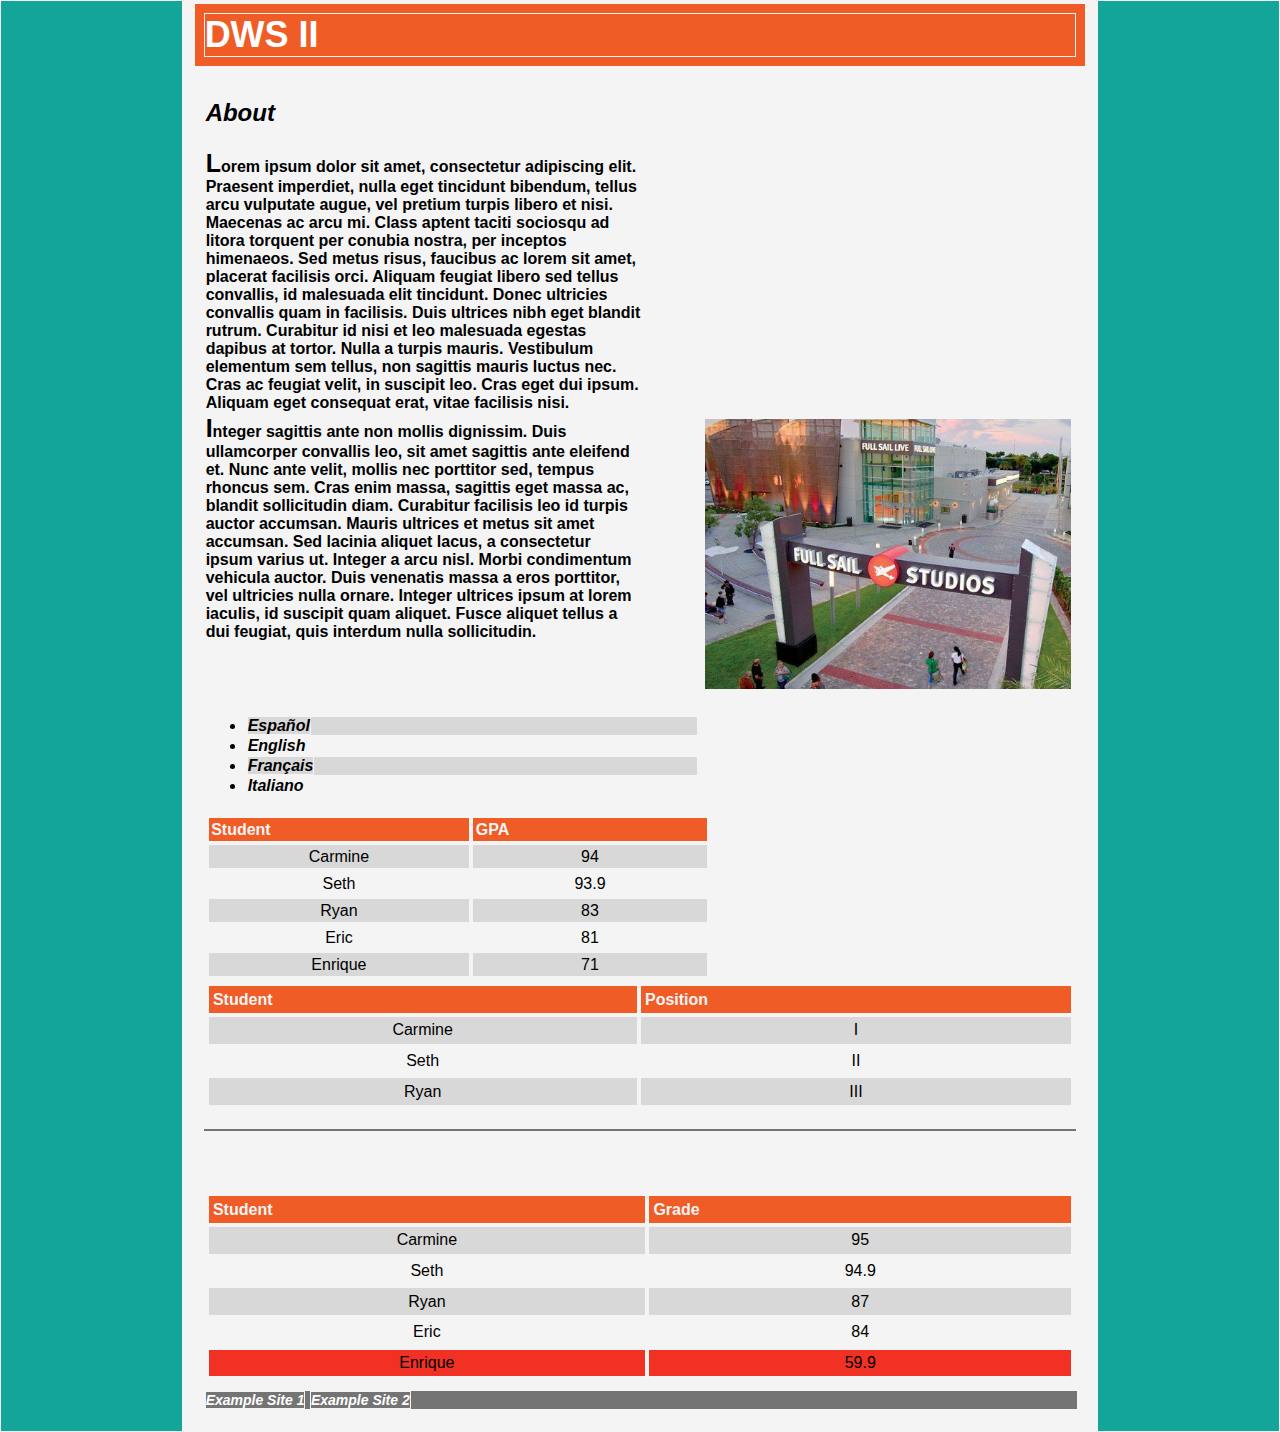
<file: b1_dibello_enrique/index.html>
<!DOCTYPE html>
<html xmlns="http://www.w3.org/1999/xhtml">
<head>
<meta http-equiv="Content-Type" content="text/html; charset=UTF-8" />
<link href="css/style.css" type="text/css" rel="stylesheet" />
<title>DWSII</title>
</head>

<body>
	<div id="wrapper">
        <header>
	        <h1>DWS II</h1>
        </header>
    <div id="wrapper_padding">    
        <!-- ABOUT -->
        <section id="about">
            <h2>About</h2>
            <p>Lorem ipsum dolor sit amet, consectetur adipiscing elit. Praesent imperdiet, nulla eget tincidunt bibendum, tellus arcu vulputate augue, vel pretium turpis libero et nisi. Maecenas ac arcu mi. Class aptent taciti sociosqu ad litora torquent per conubia nostra, per inceptos himenaeos. Sed metus risus, faucibus ac lorem sit amet, placerat facilisis orci. Aliquam feugiat libero sed tellus convallis, id malesuada elit tincidunt. Donec ultricies convallis quam in facilisis. Duis ultrices nibh eget blandit rutrum. Curabitur id nisi et leo malesuada egestas dapibus at tortor. Nulla a turpis mauris. Vestibulum elementum sem tellus, non sagittis mauris luctus nec. Cras ac feugiat velit, in suscipit leo. Cras eget dui ipsum. Aliquam eget consequat erat, vitae facilisis nisi.</p>  	
            <p>Integer sagittis ante non mollis dignissim. Duis ullamcorper convallis leo, sit amet sagittis ante eleifend et. Nunc ante velit, mollis nec porttitor sed, tempus rhoncus sem. Cras enim massa, sagittis eget massa ac, blandit sollicitudin diam. Curabitur facilisis leo id turpis auctor accumsan. Mauris ultrices et metus sit amet accumsan. Sed lacinia aliquet lacus, a consectetur ipsum varius ut. Integer a arcu nisl. Morbi condimentum vehicula auctor. Duis venenatis massa a eros porttitor, vel ultricies nulla ornare. Integer ultrices ipsum at lorem iaculis, id suscipit quam aliquet. Fusce aliquet tellus a dui feugiat, quis interdum nulla sollicitudin.</p>
            <div id="header_image">
                <img src="images/campus.jpg" alt="Header image"/>
            </div>
        </section>
        
        <section id="languages">
     	   	<ul>
     	   		<li><span lang="es">Español</span></li>
        		<li><span lang="en-us">English</span></li>
        		<li><span lang="fr">Français</span></li>
        		<li><span lang="it">Italiano<span></li>
        	</ul>
        </section>
        
        <!-- Students n' GPA -->
        <section class="table_float">
        	<table>
        		<tr>
        			<th>Student</th>	<th>GPA</th>
        		</tr>
        		<tr>
        			<td>Carmine</td>	<td>94</td>	
        		</tr>
        		<tr>
        			<td>Seth</td>	<td>93.9</td>
        		</tr>
        		<tr>
        			<td>Ryan</td>	<td>83</td>
        		</tr>
        		<tr>
        			<td>Eric</td>	<td>81</td>
        		</tr>
        		<tr>
        			<td>Enrique</td>	<td>71</td>
        		</tr>
        	</table>
        </section>
        
        <!-- Best Students -->
        <section id="table_float">
        	<table>
        		<tr>
        			<th>Student</th>	<th>Position</th>
        		</tr>
        		<tr>
        			<td>Carmine</td>	<td>I</td>
        		</tr>
        		<tr>
        			<td>Seth</td>	<td>II</td>
        		</tr>
        		<tr>
        			<td>Ryan</td>	<td>III</td>
        		</tr>
        	</table>
        </section>
        
        <!-- Line made by the use of a psudo-class -->
        <h3></h3>
        
        <!-- Students n' Grades -->
        <section id="third_table">
          <h2></h2>
            <table>
                <tr>
                    <th>Student</th>	<th>Grade</th>
                </tr>
                <tr>
                    <td>Carmine</td>	<td>95</td>	
                </tr>
                <tr>
                    <td>Seth</td>	<td>94.9</td>	
                </tr>
                <tr>
                    <td>Ryan</td>	<td>87</td>	
                </tr>
                <tr>
                    <td>Eric</td>	<td>84</td>	
                </tr>
                <tr>
                    <td>Enrique</td>	<td>59.9</td>	
                </tr>
            </table>
        </section>
        
        <footer>
        	<a href="http://www.example1.com" title="example 1">Example Site 1</a>
        	<a href="http://www.example2.com" title="example 2">Example Site 2</a>
        </footer>
        
        </div>
	</div>
</body>
</html>
</file>
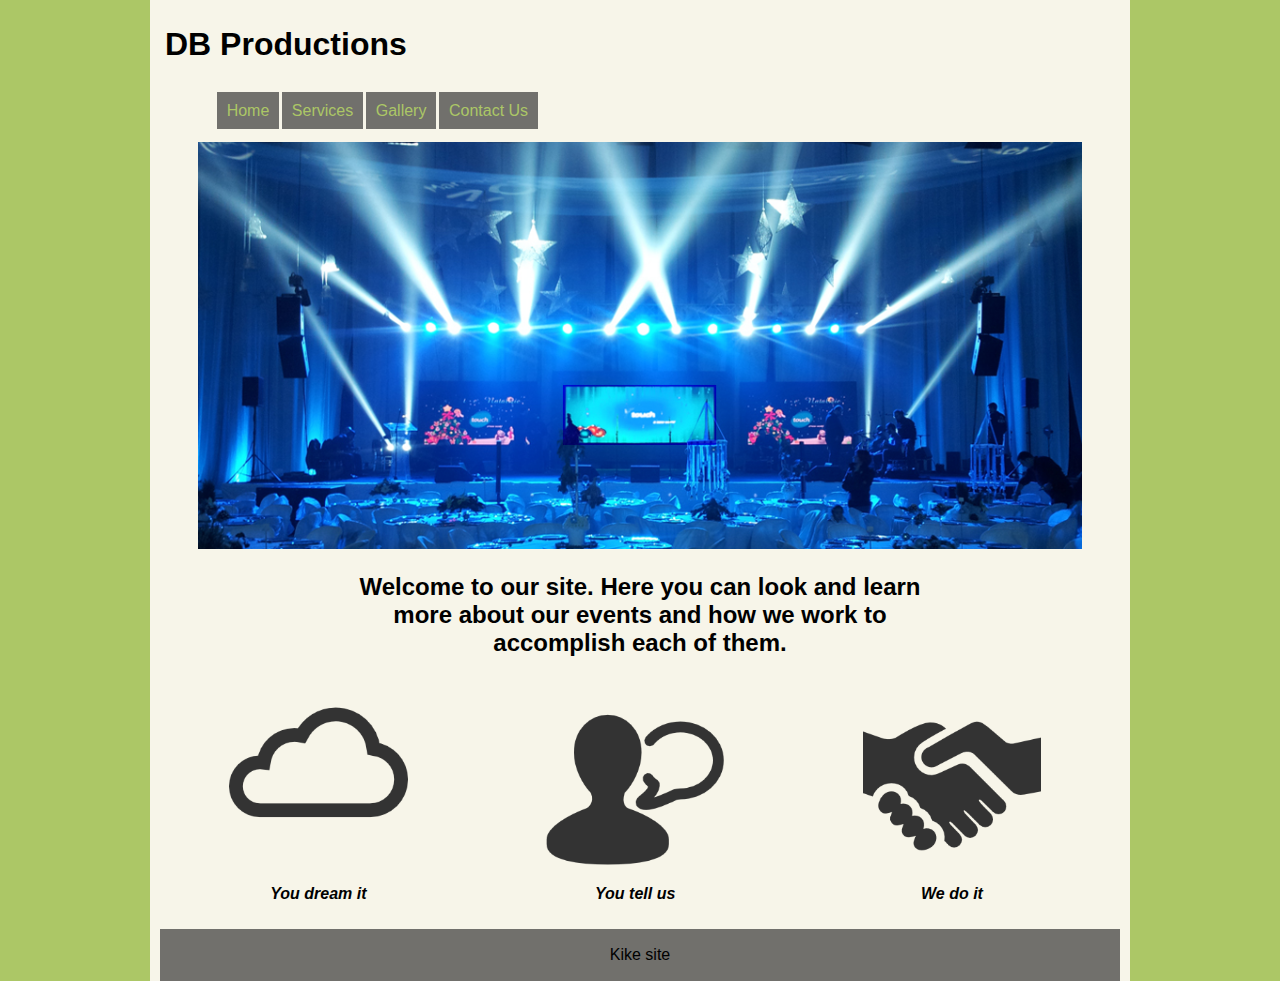
<file: b2_dibello_enrique/index.html>
<!DOCTYPE html>

<!-- https://www.iconfinder.com/search/?q=iconset%3Awindows-8-metro-style -->
<html lang="en">
<head>
	<meta charset="utf-8">
	<meta name="viewport" content="width=device-width, initial-scale=1, maximun-scale=1">
	<link href="css/style.css" type="text/css" rel="stylesheet">
	<title>DB Productions</title>
</head>
<body>
	<div id="wrapper">
<!--====================== HEADER ======================--> 
		<header>
			<h1 id="logo">DB Productions</h1>
			<!--<img src="images/logo.png" alt="DB Productions" id="main_logo">-->
		</header>
		<nav>
			<ul>
				<li><a href="#">Home</a></li>
				<li><a href="#">Services</a></li>
				<li><a href="#">Gallery</a></li>
				<li><a href="#">Contact Us</a></li>
			</ul>
		</nav>
		<div id="main_image">
			<img src="images/006.png" alt="banner image">
		</div>	
<!--====================== ABOUT ======================--> 
		<section id="About">
			<div id="about_text">
				<h2>Welcome to our site. Here you can look and learn more about our events and how we work to accomplish each of them.</h2>
			</div>
			<div id="steps">	
				<div id="step1">
					<img src="images/003.png">
					<p>You dream it</p>
				</div>
				<div id="step2">
					<img src="images/004.png">
					<p>You tell us</p>
				</div>
				<div id="step3">
					<img src="images/002.png">
					<p>We do it</p>
				</div>
			</div>	
		</section>
	
<!--====================== FOOTER ======================-->	
		<footer>
			<p>Kike site</p>
		</footer>
	</div> <!-- end wrapper -->	
</body>
</html>
</file>
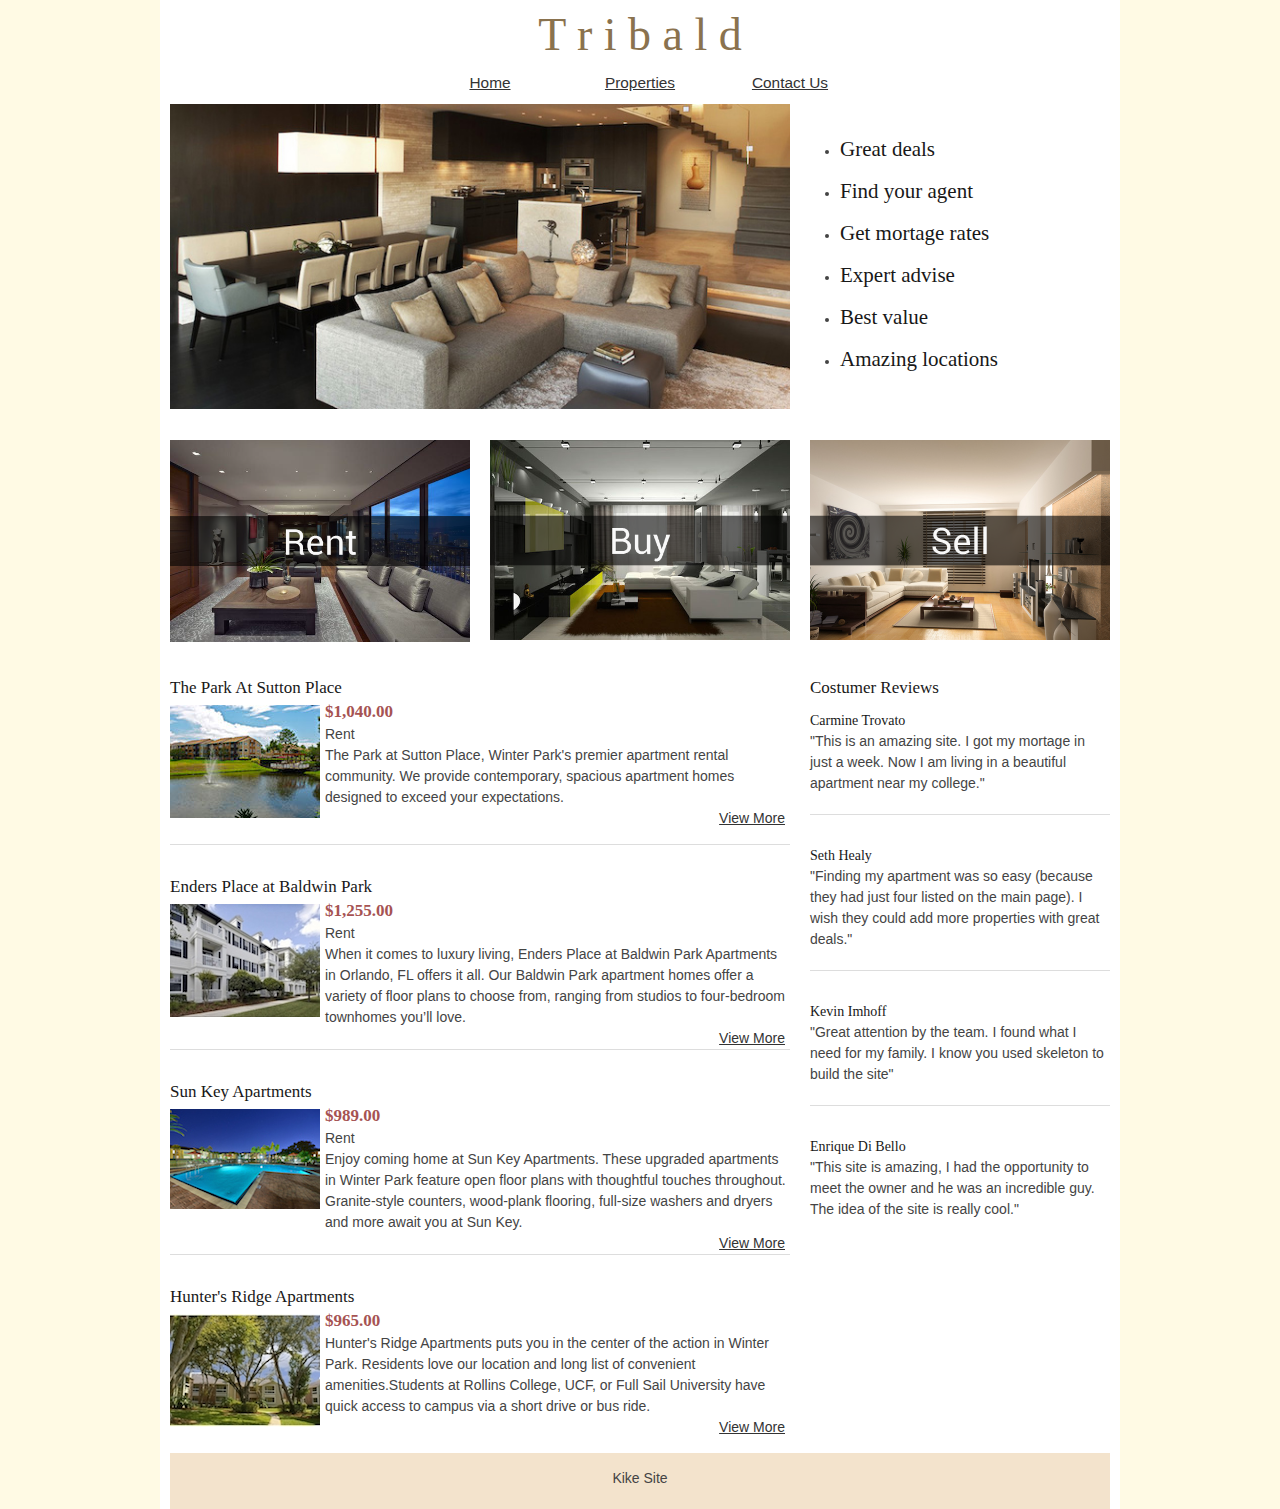
<file: b3_dibello_enrique/index.html>
<!DOCTYPE html>
<!--[if lt IE 7 ]><html class="ie ie6" lang="en"> <![endif]-->
<!--[if IE 7 ]><html class="ie ie7" lang="en"> <![endif]-->
<!--[if IE 8 ]><html class="ie ie8" lang="en"> <![endif]-->
<!--[if (gte IE 9)|!(IE)]><!--><html lang="en"> <!--<![endif]-->
<head>

	<!-- Basic Page Needs
  ================================================== -->
	<meta charset="utf-8">
	<title>Tribald - Real State</title>
	<meta name="description" content="Real State, Rental, Sell">
	<meta name="author" content="Enrique Di Bello V.">

	<!-- Mobile Specific Metas
  ================================================== -->
	<meta name="viewport" content="width=device-width, initial-scale=1, maximum-scale=1">

	<!-- CSS
  ================================================== -->
	<link rel="stylesheet" href="stylesheets/base.css">
	<link rel="stylesheet" href="stylesheets/skeleton.css">
	<link rel="stylesheet" href="stylesheets/layout.css">

	<!--[if lt IE 9]>
		<script src="http://html5shim.googlecode.com/svn/trunk/html5.js"></script>
	<![endif]-->

	<!-- Favicons
	================================================== -->
	<link rel="shortcut icon" href="images/favicon.ico">
	<link rel="apple-touch-icon" href="images/apple-touch-icon.png">
	<link rel="apple-touch-icon" sizes="72x72" href="images/apple-touch-icon-72x72.png">
	<link rel="apple-touch-icon" sizes="114x114" href="images/apple-touch-icon-114x114.png">

</head>
<body>



	<!-- Primary Page Layout
	================================================== -->

	<!-- Delete everything in this .container and get started on your own site! -->

	<div class="container main_background">
		<!-- HEADER 
		================================================== -->
		<!-- Logo -->
		<header class="sixteen columns">
			<a href="#" style="text-decoration:none;"><h1 class="header_text_style">T r i b a l d</h1></a>
		</header>

		<!-- Navigation Bar -->
		<nav>
			<ul>
				<li><a href="#">Home</a></li>
				<li><a href="#">Properties</a></li>
				<li><a href="#">Contact Us</a></li>
			</ul>
		</nav>

		<!-- Header Image -->
		<img src="images/004.png" alt="Main Image" class="two-thirds column">
		<aside class="one-third column">
			<ul class="disc mobile_hide title_aside">
				<li><h4>Great deals</h4></li>
				<li><h4>Find your agent</h4></li>
				<li><h4>Get mortage rates</h4></li>
				<li><h4>Expert advise</h4></li>
				<li><h4>Best value</h4></li>
				<li><h4>Amazing locations</h4></li>	
			</ul>	
		</aside>

		<!-- Break (I had to use it, what else can be done?) -->
		<hr style="visibility:hidden;" />

		<!-- MAIN CONTENT (Three Stack)
		================================================== -->
		<!-- Link Images (Rent, Buy, Sell) -->	
		<div class="one-third column">
			<a href="#"><img src="images/001.png" alt="Rent" class="scale-with-grid"></a>
		</div>
		<div class="one-third column">
			<a href="#"><img src="images/002.png" alt="Buy"  class="scale-with-grid"></a>
		</div>
		<div class="one-third column">
			<a href="#"><img src="images/003.png" alt="Sell"  class="scale-with-grid"></a>
		</div>

		<!-- CONTENT
		================================================== -->	
		<!-- Featured Properties -->	
		<div class="two-thirds column" style="margin-top: 20px;">
			<article>
				<h5>The Park At Sutton Place</h5>
				<a href="#" class="article_img_float"><img src="images/sutton.png" alt="The Park At Sutton Place"></a>
				<h5 class="property_price">$1,040.00</h5>
				<p>Rent</p>
				<p>The Park at Sutton Place, Winter Park's premier apartment rental community. We provide contemporary, spacious apartment homes designed to exceed your expectations.</p>
				<a href="#">View More</a>
			</article>	
			<hr />
			<article>
				<h5>Enders Place at Baldwin Park</h5>
				<a href="#" class="article_img_float"><img src="images/baldwin.png" alt="Enders Place at Baldwin Park"></a>
				<h5 class="property_price">$1,255.00</h5>
				<p>Rent</p>
				<p>When it comes to luxury living, Enders Place at Baldwin Park Apartments in Orlando,
				FL offers it all. Our Baldwin Park apartment homes offer a variety of floor plans to choose from, ranging from studios to four-bedroom townhomes you’ll love. </p>
				<a href="#">View More</a>
			</article>
			<hr />
			<article>
				<h5>Sun Key Apartments</h5>
				<a href="#" class="article_img_float"><img src="images/sunkey.png" alt="Sun Key Apartments"></a>
				<h5 class="property_price">$989.00</h5>
				<p>Rent</p>
				<p>Enjoy coming home at Sun Key Apartments. These upgraded apartments in Winter Park feature open floor plans with thoughtful touches throughout. Granite-style counters, wood-plank flooring, full-size washers and dryers and more await you at Sun Key.</p>
				<a href="#">View More</a>
			</article>	
			<hr />
			<article>
				<h5>Hunter's Ridge Apartments</h5>
				<a href="#" class="article_img_float"><img src="images/huntersridge.png" alt="Hunter's Ridge Apartments"></a>
				<h5 class="property_price">$965.00</h5>
				<p>Hunter's Ridge Apartments puts you in the center of the action in Winter Park. Residents love our location and long list of convenient amenities.Students at Rollins College, UCF, or Full Sail University have quick access to campus via a short drive or bus ride.</p>
				<a href="#">View More</a>
			</article>	
		</div>

		<!-- Costumer Reviews -->
		<div class="mobile_hide">
		<aside class="one-third column" style="margin-top: 20px">
			<h5 class="add-bottom10">Costumer Reviews</h5>
			<h6>Carmine Trovato</h6>
			<p>"This is an amazing site. I got my mortage in just a week. Now I am living in a beautiful apartment near my college."</p>
			<hr />
			<h6>Seth Healy</h6>
			<p>"Finding my apartment was so easy (because they had just four listed on the main page). I wish they could add more properties with great deals."</p>
			<hr />
			<h6>Kevin Imhoff</h6>
			<p>"Great attention by the team. I found what I need for my family. I know you used skeleton to build the site"</p>
			<hr />
			<h6>Enrique Di Bello</h6>
			<p>"This site is amazing, I had the opportunity to meet the owner and he was an incredible guy. The idea of the site is really cool."</p>
		</aside>
		</div>

		<!-- FOOTER 
		================================================== -->
		<footer class="sixteen columns">
			<p>Kike Site</p>
		</footer>		
	</div><!-- container -->


<!-- End Document
================================================== -->
</body>
</html>
</file>
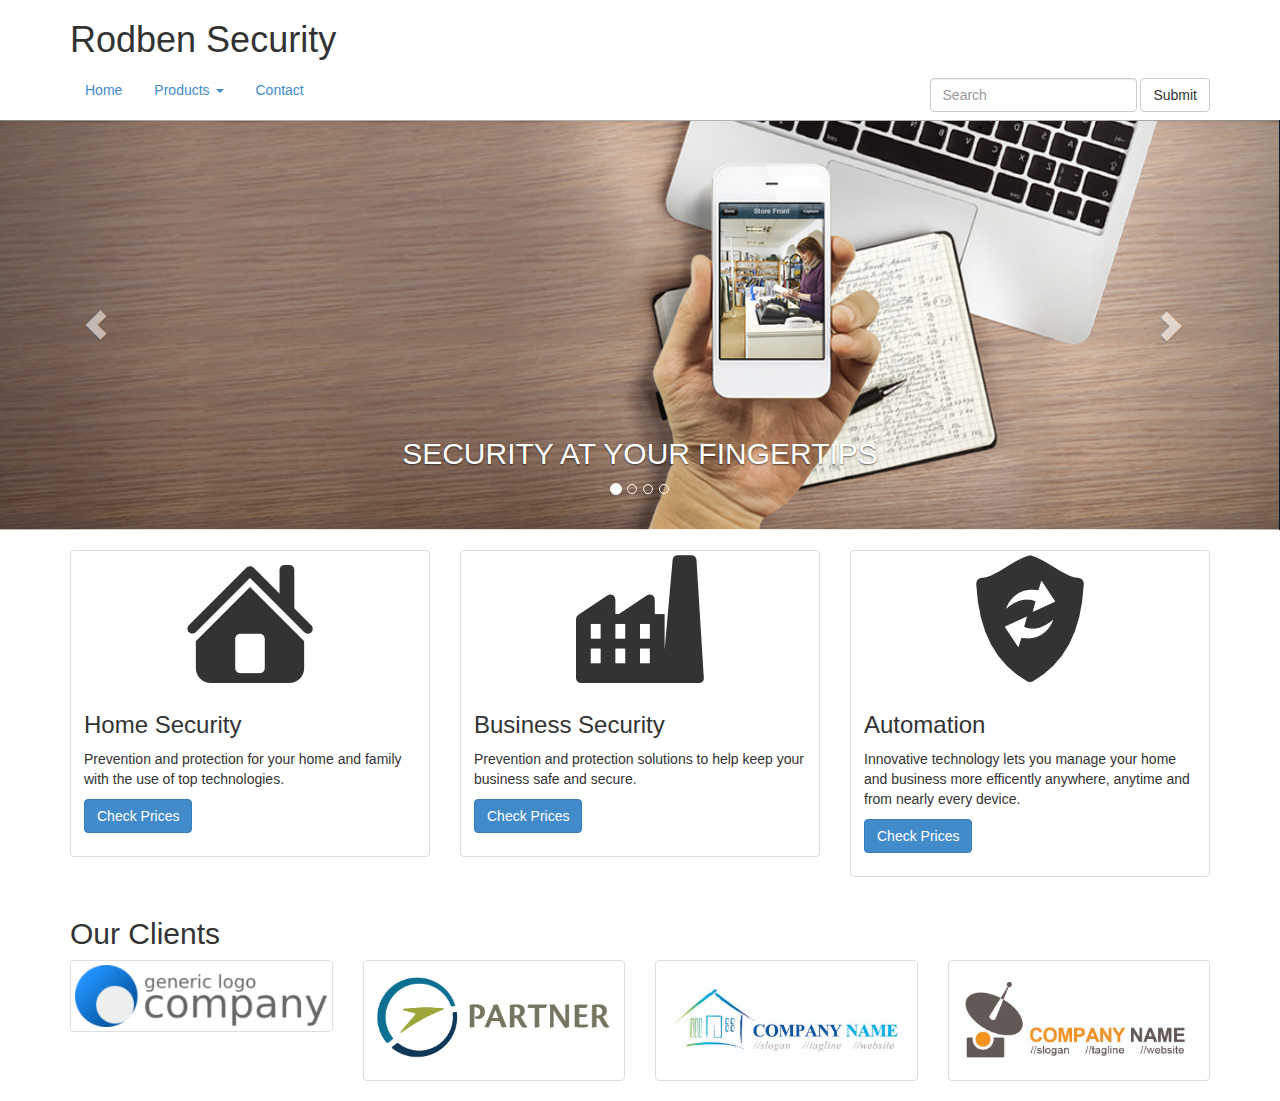
<file: b4_dibello_enrique/index.html>
<!DOCTYPE html>
<html lang="en">
  <head>
    <meta charset="utf-8">
    <meta http-equiv="X-UA-Compatible" content="IE=edge">
    <meta name="viewport" content="width=device-width, initial-scale=1">
    <title>Template</title>

    <!-- Bootstrap -->
    <link href="css/bootstrap.min.css" rel="stylesheet">
    <link rel="stylesheet" type="text/css" href="css/custom.css">
    <!-- HTML5 Shim and Respond.js IE8 support of HTML5 elements and media queries -->
    <!-- WARNING: Respond.js doesn't work if you view the page via file:// -->
    <!--[if lt IE 9]>
      <script src="https://oss.maxcdn.com/libs/html5shiv/3.7.0/html5shiv.js"></script>
      <script src="https://oss.maxcdn.com/libs/respond.js/1.4.2/respond.min.js"></script>
    <![endif]-->
  </head>

  <body>
    <div class="container">

<!-- HEADDER
  ================================================== -->      
<!-- Header Logo -->
      <header>
        <h1>Rodben Security</h1>
      </header>

<!-- Nav -->
      <nav>
        <ul class="nav nav-pills">
          <li><a href="#">Home</a></li>
          <li class="dropdown">
            <a class="dropdown-toggle" data-toggle="dropdown" href="#">
            Products <span class="caret"></span>
            </a>
            <ul class="dropdown-menu">
              <li><a href="#">Home Security</a></li>
              <li><a href="#">Business Security</a></li>
              <li><a href="#">Automation</a></li>
            </ul>
          </li>
          <li><a href="#">Contact</a></li>
          <form class="navbar-form navbar-right" role="search">
            <div class="form-group">
              <input type="text" class="form-control" placeholder="Search">
            </div>
          <button type="submit" class="btn btn-default">Submit</button>
        </form>
        </ul>
      </nav>
    </div>
<!-- Carousel Images -->
        <div id="carousel-example-generic" class="carousel slide" data-ride="carousel">
        <!-- Indicators -->
        <ol class="carousel-indicators">
          <li data-target="#carousel-example-generic" data-slide-to="0" class="active"></li>
          <li data-target="#carousel-example-generic" data-slide-to="1"></li>
          <li data-target="#carousel-example-generic" data-slide-to="2"></li>
          <li data-target="#carousel-example-generic" data-slide-to="3"></li>
        </ol>

        <!-- Wrapper for slides -->
        <div class="carousel-inner">
          <div class="item active">
            <img src="images/001.png" alt="...">
            <div class="carousel-caption">
              <h2>SECURITY AT YOUR FINGERTIPS</h2>
            </div>
          </div>

          <div class="item">
            <img src="images/002.png" alt="...">
            <div class="carousel-caption">
              <h2>CHECK YOUR BUSINESS FROM ANYWHERE</h2>
            </div>
          </div>

          <div class="item">
            <img src="images/001.png" alt="...">
            <div class="carousel-caption">
              <h2>SECURITY AT YOUR FINGERTIPS</h2>
            </div>
          </div>

          <div class="item">
            <img src="images/002.png" alt="...">
            <div class="carousel-caption">
              <h2>CHECK YOUR BUSINESS FROM ANYWHERE</h2>
            </div>
          </div>
        </div>

        <!-- Controls -->
        <a class="left carousel-control" href="#carousel-example-generic" data-slide="prev">
          <span class="glyphicon glyphicon-chevron-left"></span>
        </a>
        <a class="right carousel-control" href="#carousel-example-generic" data-slide="next">
          <span class="glyphicon glyphicon-chevron-right"></span>
        </a>
      </div>

<!-- Tree Stack Images (home bussiness automation)
  ================================================== -->      
    <div class="container" style="margin-top: 20px">
      <div class="row">
        <div class="col-sm-6 col-md-4">
          <div class="thumbnail">
            <img src="images/home.png" alt="Home Security">
            <div class="caption">
              <h3>Home Security</h3>
              <p>Prevention and protection for your home and family with the use of top technologies.</p>
              <p><a href="#" class="btn btn-primary" role="button">Check Prices</a></p>
            </div>
          </div>
        </div>

        <div class="col-sm-6 col-md-4">
          <div class="thumbnail">
            <img src="images/factory.png" alt="Business Security">
            <div class="caption">
              <h3>Business Security</h3>
              <p>Prevention and protection solutions to help keep your business safe and secure.</p>
              <p><a href="#" class="btn btn-primary" role="button">Check Prices</a></p>
            </div>
          </div>
        </div>

        <div class="col-sm-6 col-md-4">
          <div class="thumbnail">
            <img src="images/shield.png" alt="Automation">
            <div class="caption">
              <h3>Automation</h3>
              <p>Innovative technology lets you manage your home and business more efficently anywhere, anytime and from nearly every device.</p>
              <p><a href="#" class="btn btn-primary" role="button">Check Prices</a></p>
            </div>
          </div>
        </div>
      </div>   

<!-- Clients
  ================================================== -->
      <div class="center">
      <h2>Our Clients</h2>
      </div>

      <div class="row">
        <div class="col-xs-6 col-md-3">
          <div class="thumbnail">
            <img src="images/company1.png" alt="Company 1">
          </div>  
        </div>

        <div class="col-xs-6 col-md-3">
          <div class="thumbnail">
            <img src="images/company2.png" alt="Company 2">
          </div>
        </div>

        <div class="col-xs-6 col-md-3">
          <div class="thumbnail">
            <img src="images/company3.png" alt="Company 3">
          </div>  
        </div>

        <div class="col-xs-6 col-md-3">
          <div class="thumbnail">
            <img src="images/company4.png" alt="Company 4">
          </div>
        </div>
      </div> 
    </div>  
</div>
        
    </div> <!-- end container -->
    <!-- jQuery (necessary for Bootstrap's JavaScript plugins) -->
    <script src="https://ajax.googleapis.com/ajax/libs/jquery/1.11.0/jquery.min.js"></script>
    <!-- Include all compiled plugins (below), or include individual files as needed -->
    <script src="js/bootstrap.min.js"></script>
  </body>
</html>
</file>
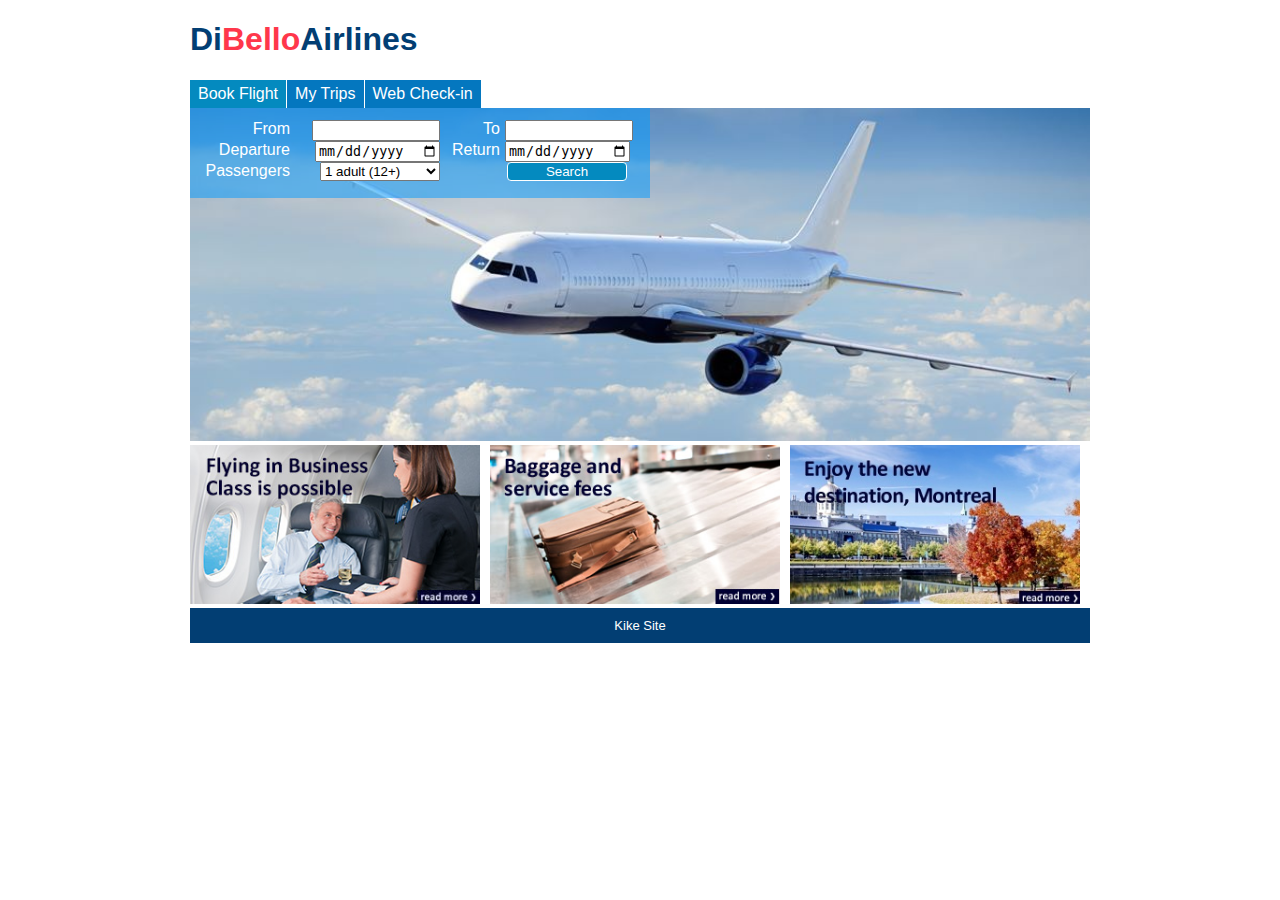
<file: b6_dibello_enrique/index.html>
<!DOCTYPE html>

<!-- https://www.iconfinder.com/search/?q=iconset%3Awindows-8-metro-style -->
<html lang="en">
<head>
	<meta charset="utf-8">
	<meta name="viewport" content="width=device-width, initial-scale=1, maximun-scale=1">
	<link href="css/style.css" type="text/css" rel="stylesheet">
	<title>DiBello Airlines</title>
</head>

<body>
	<div id="wrapper">
	<!-- HEADDER
  ================================================== -->     
<header>
	<a href="#"><h1>Di<span>Bello</span>Airlines</h1></a>
</header>

<!-- NAV
  ================================================== -->  
<nav>
	<ul>
		<li class="current"><a href="#">Book Flight</a></li>
		<li><a href="#">My Trips</a></li>
		<li><a href="#">Web Check-in</a></li>
	</ul>	
</nav>


<!-- MAIN IMAGE
  ================================================== --> 
<div>
	<img src="images/001.png" alt="" id="main-img">
</div>


<!-- SEARCH FORM
  ================================================== --> 
<div>
	<img src="images/005.png" alt="" id="form-background">
	<form>
		<div class="form-left">
			<label for="from">From</label>
			<input type="text" required="required" name="from" />
		</div>

		<div>	
			<label for="to" class="form-right">To</label>
			<input type="text" required="required" name="to" />
		</div>

		<div class="form-left">
			<label for="departure">Departure</label>
			<input type="date" required="required" name="departure" />
		</div>

		<div>
			<label for="return" class="form-right">Return</label>
			<input type="date" required="required" name="return" />
		</div>

		<div class="form-left">
			<label for="passengers">Passengers</label>
			<select name="passengers">
				<option value="1">1 adult (12+)</option>
				<option value="2">2 adult (12+)</option>
				<option value="3">3 adult (12+)</option>
				<option value="4">4 adult (12+)</option>
				<option value="5">5 adult (12+)</option>
				<option value="6">6 adult (12+)</option>
				<option value="7">7 adult (12+)</option>
				<option value="8">8 adult (12+)</option>
			</select>
		</div>

		<div id="submit">
			<input type="submit" value="Search" />
		</div>
	</form>
</div>


<!-- EXTRA CONTENT
  ================================================== --> 
  <div id="three-stack" >
  	<div class="float-left">
  		<a href="#"><img src="images/002.png" alt="" class="three-stack-image"></a>
  	</div>

  	<div class="float-left">
  		<a href="#"><img src="images/003.png" alt="" class="three-stack-image"></a>
  	</div>

  	<div class="float-left">
  		<a href="#"><img src="images/004.png" alt="" class="three-stack-image"></a>
  	</div>
  </div>


<!-- FOOTER
  ================================================== -->   
  <footer>
  	<p>Kike Site</p>
  </footer>	
</div>
</body>
</html>
</file>
<file: b1_dibello_enrique/css/style.css>
@charset "UTF-8";
/* CSS Document */

:root {
	background-color: #14A59A;
}

*{
	border: solid #F4F4F4 .1px;
}

body{
	font-family: Roboto, Helvetica Neue,sans-serif;
	margin: 0 auto;
	padding: 0 10px;
	width: 70%;
	background-color: #F4F4F4;
}

#wrapper_padding {
	padding: 1%;
}

/* Header */
header:only-of-type{
	font-size: 18px;
	padding: 1%;
	color: #ffffff;
	background-color: #F05C26;
}

header, h1{
	margin:0;
}

img:only-child{
	max-width:100%;
	height:auto;
}

/* About */
p{
	width: 50%;
	float: left;
	margin: 0;
}

#about :first-child{
	font-style: italic;
}

#header_image{
	float: right;
	width: 42%;
	padding: .5%;
}

p:first-letter{
	font-size: 25px;
}

ul:last-child{
	width: 52%;
	float: left;
}

li:nth-last-child(2n + 2){
	background-color: #D8D8D8;
}

span[lang]{
	font-weight: bold;
}

span[lang="es"]{
	font-style: italic;
}

span[lang|="en"]{
	font-style: italic;
}

li + li + li{
	font-style: italic;
}

h2 ~ p{
	font-weight: bold;
}

/* Tables */
.table_float{
	width: 58%;
	clear: left;
}

#second-table td:last-child{
	background-color: red;
}

#first_table:last-of-type{
	color:red;
}

h3:empty{
	border: solid #747474 1px;
}

th:first-of-type{
	background-color: #F05C26;
	color: #F4F4F4;
}

th:last-of-type{
	background-color: #F05C26;
	color: #F4F4F4;
}

th, td{
	width: 1%;
	padding: .5%;
	text-align:center;
}

tr:nth-child(2n + 2){
	background-color:#D8D8D8;	
}

#third_table tr:nth-last-of-type(1){
	background-color: #F03124;
}

th:nth-of-type(1n + 1){
	text-align: left;
}

/* Footer */
footer{
	width: 100%;
	margin: 1% 1% 1% 0;
	background-color: #747474;
}
a[title~="example"]{
	font-size: 14px;
}

a[href^="http://"]{
	font-style: italic;
}

a[href$=".com"]{
	color: white;
}

a[href*="ex"]{
	font-weight: bold;
}

footer > a{
	text-decoration: none;
}
</file>
<file: b2_dibello_enrique/css/style.css>
/* ====================== BODY ====================== */
:root{
	background-color: #ACC766;
}

body{
	font: 100% /*16px*/ sans-serif, arial, helvetica;
	max-width: 960px;
	margin: 0 auto;
	padding: 0 10px; 
	background-color: #F7F5E9;
}

/* ====================== HEADER ====================== */
header{
	background-color: ;
	padding: 0.52083333%; /* 5px/960px */
}
/*
#logo{
	background: url(../images/logo.png) no-repeat 30% 0;
	background-size: contain;
}

#main_logo{
	min-width: 25%;
	max-width: 100%;
	height: auto;
}
*/
/* NAV */
nav{
	overflow: hidden;
	margin-bottom: 1%; /* 9.6px/960px */
	padding: 9.6px; /* 9.6px/960px */
}

nav ul{
	list-style-type: none;
	padding: 0 5%; /* 48px / 960px */
	margin-top: 0;
}

nav li{
	
	margin: .3% .3% .3% 0; /* 2.88px / 960px */
	padding: 0%;
	float: left;
}

nav li a{
	background-color: #71706C;
	padding: 10px; 
	text-decoration: none;
	color: #ACC766;
}

nav li a:hover{
	color: #71706C;
	background-color: #ACC766;
}

/* HEADER IMAGE */
div#main_image img{
	max-width: 92%; /* 883.2px / 960px */
	height: auto;
	margin-left: 4%; /* 38.4px / 960px */
	margin-right: 4%; /* 38.4px / 960px */
}

/* ====================== ABOUT ====================== */
/* ABOUT TEXT */
#about_text{
	margin: 0 20%; /* 192px / 960px */
}

h2{
	text-align: center;
}

/* Process Steps */
div#steps{
	margin: 0 auto;
}

#step1{
	width: 31%; /* 297.6px / 960px */
	float: left;
	padding: 1%; /* 9.6px / 960px */
	text-align: center;
	font-weight: bold;
	font-style: italic;
}

#step1 img{
	width: 60%; /* 576px / 960px */
}

#step2{
	width: 31%; /* 297.6px / 960px */
	float: left;
	padding: 1%; /* 9.6px / 960px */
	text-align: center;
	font-weight: bold;
	font-style: italic;
}

#step2 img{
	width: 60%; /* 576px / 960px */
}

#step3{
	width: 31%; /* 297.6px / 960px */
	float: left;
	padding: 1%; /* 9.6px / 960px */
	text-align: center;
	font-weight: bold;
	font-style: italic;
}

#step3 img{
	width: 60%; /* 576px / 960px */
}

/* ====================== FOOTER ====================== */
footer{
	padding: 0.10416666%; /* 1px / 960px */
	background-color: #71706C;
	clear: both;
	text-align: center;
}

/* ====================== MEDIA QUERIES ====================== */

@media screen and (min-width: 830px) and (max-width: 959px){
	#about_text{
	margin: 0 15%; /* 143.85px / 959px */
	}
	
	#step1{
		margin-left: 18.22916666%;
	}
	
	#step3{
		float: none;
		margin: 0 auto;
	}
}

@media screen and (min-width: 572px) and (max-width: 829px){
	#about_text{
	margin: 0 15%; /* 124.35px / 829px */
	}
	
	#step1{
		margin-left: 18.22916666%;
	}
	
	#step3{
		float: none;
		margin: 0 auto;
	}
}

@media screen and (min-width: 392px) and (max-width: 571px){
	#about_text{
	margin: 0 15%; /* 192px / 960px */
	}
	
	#step1{
		margin-left: 18.22916666%;
	}
	
	#step3{
		float: none;
		margin: 0 auto;
	}
	
	#step1, #step2, #step3{
		width: 35%; /* 199.85px / 571px */
		text-align: center;
	}
}

@media screen and (max-width: 391px){
	h1{
		text-align: center;
	}
	
	nav{
		margin: 0;
	}
	
	nav ul{
		width: 98%; /* 383.18px / 391px */
		
	}
	
	nav li{
		float: none;
		margin-bottom: 21px;
	}
	
	nav li a{
		padding: 10px 10%; /* 39.1px / 391px */
	}
	
	#about_text{
	margin: 0 15%; /* 192px / 960px */
	}
	
	#step1, #step2, #step3{
		float: none;
		width: 50%;
		margin: 0 auto;
	}
}
</file>
<file: b3_dibello_enrique/stylesheets/base.css>
/*
* Skeleton V1.2
* Copyright 2011, Dave Gamache
* www.getskeleton.com
* Free to use under the MIT license.
* http://www.opensource.org/licenses/mit-license.php
* 6/20/2012
*/


/* Table of Content
==================================================
	#Reset & Basics
	#Basic Styles
	#Site Styles
	#Typography
	#Links
	#Lists
	#Images
	#Buttons
	#Forms
	#Misc */


/* #Reset & Basics (Inspired by E. Meyers)
================================================== */
	html, body, div, span, applet, object, iframe, h1, h2, h3, h4, h5, h6, p, blockquote, pre, a, abbr, acronym, address, big, cite, code, del, dfn, em, img, ins, kbd, q, s, samp, small, strike, strong, sub, sup, tt, var, b, u, i, center, dl, dt, dd, ol, ul, li, fieldset, form, label, legend, table, caption, tbody, tfoot, thead, tr, th, td, article, aside, canvas, details, embed, figure, figcaption, footer, header, hgroup, menu, nav, output, ruby, section, summary, time, mark, audio, video {
		margin: 0;
		padding: 0;
		border: 0;
		font-size: 100%;
		font: inherit;
		vertical-align: baseline; }
	article, aside, details, figcaption, figure, footer, header, hgroup, menu, nav, section {
		display: block; }
	body {
		line-height: 1; }
	ol, ul {
		list-style: none; }
	blockquote, q {
		quotes: none; }
	blockquote:before, blockquote:after,
	q:before, q:after {
		content: '';
		content: none; }
	table {
		border-collapse: collapse;
		border-spacing: 0; }


/* #Basic Styles
================================================== */
	body {
		background: #fff;
		font: 14px/21px "HelveticaNeue", "Helvetica Neue", Helvetica, Arial, sans-serif;
		color: #444;
		-webkit-font-smoothing: antialiased; /* Fix for webkit rendering */
		-webkit-text-size-adjust: 100%;
 }


/* #Typography
================================================== */
	h1, h2, h3, h4, h5, h6 {
		color: #181818;
		font-family: "Georgia", "Times New Roman", serif;
		font-weight: normal; }
	h1 a, h2 a, h3 a, h4 a, h5 a, h6 a { font-weight: inherit; }
	h1 { font-size: 46px; line-height: 50px; margin-bottom: 14px;}
	h2 { font-size: 35px; line-height: 40px; margin-bottom: 10px; }
	h3 { font-size: 28px; line-height: 34px; margin-bottom: 8px; }
	h4 { font-size: 21px; line-height: 30px; margin-bottom: 4px; }
	h5 { font-size: 17px; line-height: 24px; }
	h6 { font-size: 14px; line-height: 21px; }
	.subheader { color: #777; }

	p { margin: 0 0 20px 0; }
	p img { margin: 0; }
	p.lead { font-size: 21px; line-height: 27px; color: #777;  }

	em { font-style: italic; }
	strong { font-weight: bold; color: #333; }
	small { font-size: 80%; }

/*	Blockquotes  */
	blockquote, blockquote p { font-size: 17px; line-height: 24px; color: #777; font-style: italic; }
	blockquote { margin: 0 0 20px; padding: 9px 20px 0 19px; border-left: 1px solid #ddd; }
	blockquote cite { display: block; font-size: 12px; color: #555; }
	blockquote cite:before { content: "\2014 \0020"; }
	blockquote cite a, blockquote cite a:visited, blockquote cite a:visited { color: #555; }

	hr { border: solid #ddd; border-width: 1px 0 0; clear: both; margin: 10px 0 30px; height: 0; }


/* #Links
================================================== */
	a, a:visited { color: #333; text-decoration: underline; outline: 0; }
	a:hover, a:focus { color: #000; }
	p a, p a:visited { line-height: inherit; }


/* #Lists
================================================== */
	ul, ol { margin-bottom: 20px; }
	ul { list-style: none outside; }
	ol { list-style: decimal; }
	ol, ul.square, ul.circle, ul.disc { margin-left: 30px; }
	ul.square { list-style: square outside; }
	ul.circle { list-style: circle outside; }
	ul.disc { list-style: disc outside; }
	ul ul, ul ol,
	ol ol, ol ul { margin: 4px 0 5px 30px; font-size: 90%;  }
	ul ul li, ul ol li,
	ol ol li, ol ul li { margin-bottom: 6px; }
	li { line-height: 18px; margin-bottom: 12px; }
	ul.large li { line-height: 21px; }
	li p { line-height: 21px; }

/* #Images
================================================== */

	img.scale-with-grid {
		max-width: 100%;
		height: auto; }


/* #Buttons
================================================== */

	.button,
	button,
	input[type="submit"],
	input[type="reset"],
	input[type="button"] {
		background: #eee; /* Old browsers */
		background: #eee -moz-linear-gradient(top, rgba(255,255,255,.2) 0%, rgba(0,0,0,.2) 100%); /* FF3.6+ */
		background: #eee -webkit-gradient(linear, left top, left bottom, color-stop(0%,rgba(255,255,255,.2)), color-stop(100%,rgba(0,0,0,.2))); /* Chrome,Safari4+ */
		background: #eee -webkit-linear-gradient(top, rgba(255,255,255,.2) 0%,rgba(0,0,0,.2) 100%); /* Chrome10+,Safari5.1+ */
		background: #eee -o-linear-gradient(top, rgba(255,255,255,.2) 0%,rgba(0,0,0,.2) 100%); /* Opera11.10+ */
		background: #eee -ms-linear-gradient(top, rgba(255,255,255,.2) 0%,rgba(0,0,0,.2) 100%); /* IE10+ */
		background: #eee linear-gradient(top, rgba(255,255,255,.2) 0%,rgba(0,0,0,.2) 100%); /* W3C */
	  border: 1px solid #aaa;
	  border-top: 1px solid #ccc;
	  border-left: 1px solid #ccc;
	  -moz-border-radius: 3px;
	  -webkit-border-radius: 3px;
	  border-radius: 3px;
	  color: #444;
	  display: inline-block;
	  font-size: 11px;
	  font-weight: bold;
	  text-decoration: none;
	  text-shadow: 0 1px rgba(255, 255, 255, .75);
	  cursor: pointer;
	  margin-bottom: 20px;
	  line-height: normal;
	  padding: 8px 10px;
	  font-family: "HelveticaNeue", "Helvetica Neue", Helvetica, Arial, sans-serif; }

	.button:hover,
	button:hover,
	input[type="submit"]:hover,
	input[type="reset"]:hover,
	input[type="button"]:hover {
		color: #222;
		background: #ddd; /* Old browsers */
		background: #ddd -moz-linear-gradient(top, rgba(255,255,255,.3) 0%, rgba(0,0,0,.3) 100%); /* FF3.6+ */
		background: #ddd -webkit-gradient(linear, left top, left bottom, color-stop(0%,rgba(255,255,255,.3)), color-stop(100%,rgba(0,0,0,.3))); /* Chrome,Safari4+ */
		background: #ddd -webkit-linear-gradient(top, rgba(255,255,255,.3) 0%,rgba(0,0,0,.3) 100%); /* Chrome10+,Safari5.1+ */
		background: #ddd -o-linear-gradient(top, rgba(255,255,255,.3) 0%,rgba(0,0,0,.3) 100%); /* Opera11.10+ */
		background: #ddd -ms-linear-gradient(top, rgba(255,255,255,.3) 0%,rgba(0,0,0,.3) 100%); /* IE10+ */
		background: #ddd linear-gradient(top, rgba(255,255,255,.3) 0%,rgba(0,0,0,.3) 100%); /* W3C */
	  border: 1px solid #888;
	  border-top: 1px solid #aaa;
	  border-left: 1px solid #aaa; }

	.button:active,
	button:active,
	input[type="submit"]:active,
	input[type="reset"]:active,
	input[type="button"]:active {
		border: 1px solid #666;
		background: #ccc; /* Old browsers */
		background: #ccc -moz-linear-gradient(top, rgba(255,255,255,.35) 0%, rgba(10,10,10,.4) 100%); /* FF3.6+ */
		background: #ccc -webkit-gradient(linear, left top, left bottom, color-stop(0%,rgba(255,255,255,.35)), color-stop(100%,rgba(10,10,10,.4))); /* Chrome,Safari4+ */
		background: #ccc -webkit-linear-gradient(top, rgba(255,255,255,.35) 0%,rgba(10,10,10,.4) 100%); /* Chrome10+,Safari5.1+ */
		background: #ccc -o-linear-gradient(top, rgba(255,255,255,.35) 0%,rgba(10,10,10,.4) 100%); /* Opera11.10+ */
		background: #ccc -ms-linear-gradient(top, rgba(255,255,255,.35) 0%,rgba(10,10,10,.4) 100%); /* IE10+ */
		background: #ccc linear-gradient(top, rgba(255,255,255,.35) 0%,rgba(10,10,10,.4) 100%); /* W3C */ }

	.button.full-width,
	button.full-width,
	input[type="submit"].full-width,
	input[type="reset"].full-width,
	input[type="button"].full-width {
		width: 100%;
		padding-left: 0 !important;
		padding-right: 0 !important;
		text-align: center; }

	/* Fix for odd Mozilla border & padding issues */
	button::-moz-focus-inner,
	input::-moz-focus-inner {
    border: 0;
    padding: 0;
	}


/* #Forms
================================================== */

	form {
		margin-bottom: 20px; }
	fieldset {
		margin-bottom: 20px; }
	input[type="text"],
	input[type="password"],
	input[type="email"],
	textarea,
	select {
		border: 1px solid #ccc;
		padding: 6px 4px;
		outline: none;
		-moz-border-radius: 2px;
		-webkit-border-radius: 2px;
		border-radius: 2px;
		font: 13px "HelveticaNeue", "Helvetica Neue", Helvetica, Arial, sans-serif;
		color: #777;
		margin: 0;
		width: 210px;
		max-width: 100%;
		display: block;
		margin-bottom: 20px;
		background: #fff; }
	select {
		padding: 0; }
	input[type="text"]:focus,
	input[type="password"]:focus,
	input[type="email"]:focus,
	textarea:focus {
		border: 1px solid #aaa;
 		color: #444;
 		-moz-box-shadow: 0 0 3px rgba(0,0,0,.2);
		-webkit-box-shadow: 0 0 3px rgba(0,0,0,.2);
		box-shadow:  0 0 3px rgba(0,0,0,.2); }
	textarea {
		min-height: 60px; }
	label,
	legend {
		display: block;
		font-weight: bold;
		font-size: 13px;  }
	select {
		width: 220px; }
	input[type="checkbox"] {
		display: inline; }
	label span,
	legend span {
		font-weight: normal;
		font-size: 13px;
		color: #444; }

/* #Misc
================================================== */
	.remove-bottom { margin-bottom: 0 !important; }
	.half-bottom { margin-bottom: 10px !important; }
	.add-bottom { margin-bottom: 20px !important; }
</file>
<file: b3_dibello_enrique/stylesheets/skeleton.css>
/*
* Skeleton V1.2
* Copyright 2011, Dave Gamache
* www.getskeleton.com
* Free to use under the MIT license.
* http://www.opensource.org/licenses/mit-license.php
* 6/20/2012
*/


/* Table of Contents
==================================================
    #Base 960 Grid
    #Tablet (Portrait)
    #Mobile (Portrait)
    #Mobile (Landscape)
    #Clearing */



/* #Base 960 Grid
================================================== */

    .container                                  { position: relative; width: 960px; margin: 0 auto; padding: 0; }
    .container .column,
    .container .columns                         { float: left; display: inline; margin-left: 10px; margin-right: 10px; }
    .row                                        { margin-bottom: 20px; }

    /* Nested Column Classes */
    .column.alpha, .columns.alpha               { margin-left: 0; }
    .column.omega, .columns.omega               { margin-right: 0; }

    /* Base Grid */
    .container .one.column,
    .container .one.columns                     { width: 40px;  }
    .container .two.columns                     { width: 100px; }
    .container .three.columns                   { width: 160px; }
    .container .four.columns                    { width: 220px; }
    .container .five.columns                    { width: 280px; }
    .container .six.columns                     { width: 340px; }
    .container .seven.columns                   { width: 400px; }
    .container .eight.columns                   { width: 460px; }
    .container .nine.columns                    { width: 520px; }
    .container .ten.columns                     { width: 580px; }
    .container .eleven.columns                  { width: 640px; }
    .container .twelve.columns                  { width: 700px; }
    .container .thirteen.columns                { width: 760px; }
    .container .fourteen.columns                { width: 820px; }
    .container .fifteen.columns                 { width: 880px; }
    .container .sixteen.columns                 { width: 940px; }

    .container .one-third.column                { width: 300px; }
    .container .two-thirds.column               { width: 620px; }

    /* Offsets */
    .container .offset-by-one                   { padding-left: 60px;  }
    .container .offset-by-two                   { padding-left: 120px; }
    .container .offset-by-three                 { padding-left: 180px; }
    .container .offset-by-four                  { padding-left: 240px; }
    .container .offset-by-five                  { padding-left: 300px; }
    .container .offset-by-six                   { padding-left: 360px; }
    .container .offset-by-seven                 { padding-left: 420px; }
    .container .offset-by-eight                 { padding-left: 480px; }
    .container .offset-by-nine                  { padding-left: 540px; }
    .container .offset-by-ten                   { padding-left: 600px; }
    .container .offset-by-eleven                { padding-left: 660px; }
    .container .offset-by-twelve                { padding-left: 720px; }
    .container .offset-by-thirteen              { padding-left: 780px; }
    .container .offset-by-fourteen              { padding-left: 840px; }
    .container .offset-by-fifteen               { padding-left: 900px; }



/* #Tablet (Portrait)
================================================== */

    /* Note: Design for a width of 768px */

    @media only screen and (min-width: 768px) and (max-width: 959px) {
        .container                                  { width: 768px; }
        .container .column,
        .container .columns                         { margin-left: 10px; margin-right: 10px;  }
        .column.alpha, .columns.alpha               { margin-left: 0; margin-right: 10px; }
        .column.omega, .columns.omega               { margin-right: 0; margin-left: 10px; }
        .alpha.omega                                { margin-left: 0; margin-right: 0; }

        .container .one.column,
        .container .one.columns                     { width: 28px; }
        .container .two.columns                     { width: 76px; }
        .container .three.columns                   { width: 124px; }
        .container .four.columns                    { width: 172px; }
        .container .five.columns                    { width: 220px; }
        .container .six.columns                     { width: 268px; }
        .container .seven.columns                   { width: 316px; }
        .container .eight.columns                   { width: 364px; }
        .container .nine.columns                    { width: 412px; }
        .container .ten.columns                     { width: 460px; }
        .container .eleven.columns                  { width: 508px; }
        .container .twelve.columns                  { width: 556px; }
        .container .thirteen.columns                { width: 604px; }
        .container .fourteen.columns                { width: 652px; }
        .container .fifteen.columns                 { width: 700px; }
        .container .sixteen.columns                 { width: 748px; }

        .container .one-third.column                { width: 236px; }
        .container .two-thirds.column               { width: 492px; }

        /* Offsets */
        .container .offset-by-one                   { padding-left: 48px; }
        .container .offset-by-two                   { padding-left: 96px; }
        .container .offset-by-three                 { padding-left: 144px; }
        .container .offset-by-four                  { padding-left: 192px; }
        .container .offset-by-five                  { padding-left: 240px; }
        .container .offset-by-six                   { padding-left: 288px; }
        .container .offset-by-seven                 { padding-left: 336px; }
        .container .offset-by-eight                 { padding-left: 384px; }
        .container .offset-by-nine                  { padding-left: 432px; }
        .container .offset-by-ten                   { padding-left: 480px; }
        .container .offset-by-eleven                { padding-left: 528px; }
        .container .offset-by-twelve                { padding-left: 576px; }
        .container .offset-by-thirteen              { padding-left: 624px; }
        .container .offset-by-fourteen              { padding-left: 672px; }
        .container .offset-by-fifteen               { padding-left: 720px; }
    }


/*  #Mobile (Portrait)
================================================== */

    /* Note: Design for a width of 320px */

    @media only screen and (max-width: 767px) {
        .container { width: 300px; }
        .container .columns,
        .container .column { margin: 0; }

        .container .one.column,
        .container .one.columns,
        .container .two.columns,
        .container .three.columns,
        .container .four.columns,
        .container .five.columns,
        .container .six.columns,
        .container .seven.columns,
        .container .eight.columns,
        .container .nine.columns,
        .container .ten.columns,
        .container .eleven.columns,
        .container .twelve.columns,
        .container .thirteen.columns,
        .container .fourteen.columns,
        .container .fifteen.columns,
        .container .sixteen.columns,
        .container .one-third.column,
        .container .two-thirds.column  { width: 300px; }

        /* Offsets */
        .container .offset-by-one,
        .container .offset-by-two,
        .container .offset-by-three,
        .container .offset-by-four,
        .container .offset-by-five,
        .container .offset-by-six,
        .container .offset-by-seven,
        .container .offset-by-eight,
        .container .offset-by-nine,
        .container .offset-by-ten,
        .container .offset-by-eleven,
        .container .offset-by-twelve,
        .container .offset-by-thirteen,
        .container .offset-by-fourteen,
        .container .offset-by-fifteen { padding-left: 0; }

    }


/* #Mobile (Landscape)
================================================== */

    /* Note: Design for a width of 480px */

    @media only screen and (min-width: 480px) and (max-width: 767px) {
        .container { width: 420px; }
        .container .columns,
        .container .column { margin: 0; }

        .container .one.column,
        .container .one.columns,
        .container .two.columns,
        .container .three.columns,
        .container .four.columns,
        .container .five.columns,
        .container .six.columns,
        .container .seven.columns,
        .container .eight.columns,
        .container .nine.columns,
        .container .ten.columns,
        .container .eleven.columns,
        .container .twelve.columns,
        .container .thirteen.columns,
        .container .fourteen.columns,
        .container .fifteen.columns,
        .container .sixteen.columns,
        .container .one-third.column,
        .container .two-thirds.column { width: 420px; }
    }


/* #Clearing
================================================== */

    /* Self Clearing Goodness */
    .container:after { content: "\0020"; display: block; height: 0; clear: both; visibility: hidden; }

    /* Use clearfix class on parent to clear nested columns,
    or wrap each row of columns in a <div class="row"> */
    .clearfix:before,
    .clearfix:after,
    .row:before,
    .row:after {
      content: '\0020';
      display: block;
      overflow: hidden;
      visibility: hidden;
      width: 0;
      height: 0; }
    .row:after,
    .clearfix:after {
      clear: both; }
    .row,
    .clearfix {
      zoom: 1; }

    /* You can also use a <br class="clear" /> to clear columns */
    .clear {
      clear: both;
      display: block;
      overflow: hidden;
      visibility: hidden;
      width: 0;
      height: 0;
    }
</file>
<file: b3_dibello_enrique/stylesheets/layout.css>
/*
* Skeleton V1.2
* Copyright 2011, Dave Gamache
* www.getskeleton.com
* Free to use under the MIT license.
* http://www.opensource.org/licenses/mit-license.php
* 6/20/2012
*/

/* Table of Content
==================================================
	#Site Styles
	#Page Styles
	#Media Queries
	#Font-Face */

/* #Site Styles
================================================== */
/* ---- SITE ---- */
body{
	background-color: #FFFAE4;
}
.main_background{
	background-color: #fff;
}
/* ---- HEADER ---- */
.header_text_style{
	color: #8A724E;
	margin-top: 10px;
	text-align: center;
}

/* ---- NAV ---- */
nav{
	margin: 0 auto;
	width: 450px;
	overflow: auto;
}
nav ul li{
	float: left;
	text-align: center;
	width: 150px;
}

nav ul li a{
	font-size: 1.1em;
}

/* ---- MAIN CONTENT ---- */
.title_aside{
	margin-top: 30px;
}

/* ---- ARTICLE ---- */
.article_img_float{
	float: left;
	margin: 5px 5px 20px 0;
}

.property_price{
	color: #A65353;
	font-weight: bold;
}

.add-bottom10{
	margin-bottom: 10px;
}

article a{
		float: right;
		margin-right: 5px;
	}
article p{
	margin-bottom: 0;
}	

/* ---- FOOTER ---- */
footer{
	text-align: center;
	background-color: #F3E3CC;
}

footer p{
	margin-top: 15px;
}

/* #Page Styles
================================================== */

/* #Media Queries
================================================== */

	/* Smaller than standard 960 (devices and browsers) */
	@media only screen and (max-width: 959px) {}

	/* Tablet Portrait size to standard 960 (devices and browsers) */
	@media only screen and (min-width: 768px) and (max-width: 959px) {
		.title_aside{
			margin-top: 0;
		}
	}

	/* All Mobile Sizes (devices and browser) */
	@media only screen and (max-width: 767px) {
	}

	/* Mobile Landscape Size to Tablet Portrait (devices and browsers) */
	@media only screen and (min-width: 480px) and (max-width: 767px) {
		nav ul li{
			width: 135px;
		}

		.title_aside{
			margin-top: 30px;
			margin-bottom: 0;
			text-align: center;
			list-style: none !important;
		}
	}

	/* Mobile Portrait Size to Mobile Landscape Size (devices and browsers) */
	@media only screen and (max-width: 479px) {
		nav{
			width: 300px;
		}
		nav ul li{
			float: none;
			width: 95px;
			background-color: #F3E3CC;
			padding: 5px 85px;
			margin: 5px auto;
		}

		nav ul li a{
			text-decoration: none;
		}

		.mobile_hide{
			display: none;
		}
	}


/* #Font-Face
================================================== */
/* 	This is the proper syntax for an @font-face file
		Just create a "fonts" folder at the root,
		copy your FontName into code below and remove
		comment brackets */

/*	@font-face {
	    font-family: 'FontName';
	    src: url('../fonts/FontName.eot');
	    src: url('../fonts/FontName.eot?iefix') format('eot'),
	         url('../fonts/FontName.woff') format('woff'),
	         url('../fonts/FontName.ttf') format('truetype'),
	         url('../fonts/FontName.svg#webfontZam02nTh') format('svg');
	    font-weight: normal;
	    font-style: normal; }
*/
</file>
<file: b4_dibello_enrique/css/custom.css>
/* Custom CSS */
</file>
<file: b6_dibello_enrique/css/style.css>
/* GENRAL
  ================================================== */ 
body{
	width: 900px; /* 900/1440 */
	font-family: helvetica, arial, sans-serif;
	font-size: 100%;
	margin: 0 auto;
	padding: 0 7px;
}

/* HEADER
  ================================================== */ 
header a{
	text-decoration: none;
	color: black;
}

h1{
	color: #023E73;
}

span{
	color: #FF374B;
}

/* NAV
  ================================================== */ 
nav{
	position: relative;
	right: 40px; /* 40/900 */
}

nav ul{
	list-style-type: none;
}

nav ul li{
	float: left;
	margin-right: 1px;
	padding: 5px 8px; /* 5/900 */
	background: #0477BF;
}

nav a{
	text-decoration: none;
	color: white;
}

nav li:hover{
	color: white;
	background: #048ABF;
}

.current{
	background: #048ABF;
}

/* MAIN IMAGE
  ================================================== */ 
 #main-img{
 	width: 100%;
 }

/* FORM
  ================================================== */
#form-background{
	opacity: .5;
	height: 90px; 
	position: absolute;
	top: 108px;
	width: 460px;
	z-index: 1;
}

form{
	position: absolute;
	top: 120px;
	width: 600px;
	z-index: 2;
}	

label{
	text-align: right;
	float: left;
	width: 100px;
	margin-right: 5px;
	color: #fff;
}

input, select{
	width: 120px;
	cursor: pointer;
}

#submit{
	margin: 0 105px;
}

#submit input{
	margin-left: 62px;
	background: #048ABF;
	border-radius: 4px;
	border: solid 1px #fff;
	color: #fff;
	cursor: pointer;
}

.form-left{
	text-align: right;
	float: left;
	width: 250px;
	margin-right: 5px;
}

.form-right{
	width: 55px;
}

/* THREE STACK CONTENT
  ================================================== */ 
#three-stack{
	float: left;
}

.float-left{
	width: 290px;
	float: left;
	margin-right: 10px;
}

.three-stack-image{
	width: 290px;
}

/* FOOTER
  ================================================== */ 
footer{
	clear: both;
	background: #023E73;
}

footer p{
	padding: 10px;
	text-align: center;
	color: #fff;
	font-size: 13px;
}

/* MEDIA QUERIES
  ================================================== */ 
@media screen and (min-width: 613px) and (max-width: 915px){
	body{
		width: 98%;
	}
}

@media screen and (min-width: 470px) and (max-width: 612px){
	body{
		width: 97%;
	}
}

@media screen and (max-width: 469px){
	body{
		width: 97%;
	}

	#main-img{
		display: none;
	}

	#form-background{
		display: none;
	}

	form{
		position: relative;
		top: 0px;
		width: 0px;
		z-index: 2;
		margin-bottom: 10px;
		margin-left: 12px;
	}	

	label{
		text-align: right;
		float: none;
		width: 0px;
		margin-right: 0px;
		color: black;
	}

	input, select{
		width: 200px;
		height: 20px;
		cursor: pointer;
	}

	#submit{
		margin: 0 auto;
	}

	#submit input{
		margin-left: 0px;
		background: #048ABF;
		border-radius: 4px;
		border: solid 1px #fff;
		color: #fff;
		cursor: pointer;
		height: 30px;
		font-size: 1em;
	}

	.form-left{
		text-align: right;
		float: none;
		width: 0px;
		margin-right: 0px;
	}

	.form-right{
		width: 0px;
	}

	nav{
	position: relative;
	right: 40px; /* 40/900 */
	}

	nav ul{
		list-style-type: none;
	}

	nav ul li{
		float: none;
		width: 200px;
	}

	nav a{
		text-align: center;
	}
}
</file>
